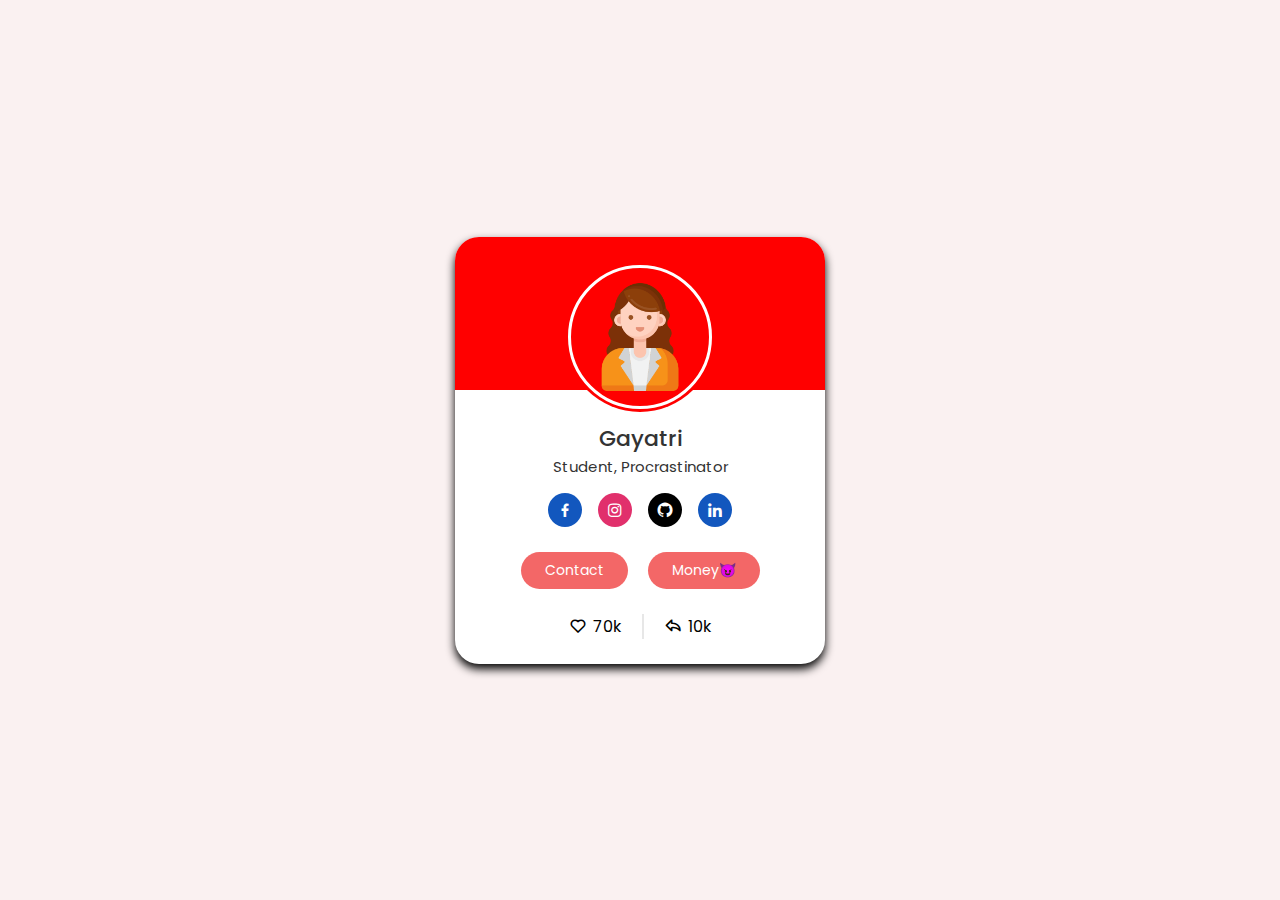
<file: index.html>
<!DOCTYPE html>
<html lang="en">
<head>
  <meta charset="UTF-8">
  <meta http-equiv="X-UA-Compatible" content="IE=edge">
  <meta name="viewport" content="width=device-width, initial-scale=1.0">
  <title>Project1</title>
  <link rel="stylesheet" href="./style.css">
  <link href='https://unpkg.com/boxicons@2.1.4/css/boxicons.min.css' rel='stylesheet'>
</head>
<body>
  <div class="profile-card">

    <div class="image">
      <img src="./person.png" alt="" class="profile-img">
    </div>

    <div class="text-data">
      <span class="name">Gayatri</span>
      <span class="job">Student, Procrastinator</span>
    </div>

    <div class="media-buttons">
      <a href="#" style="background: rgb(18, 87, 190);" class="link">
        <i class='bx bxl-facebook'></i>
      </a>
      <a href="#" style="background: #e1306c;" class="link">
        <i class='bx bxl-instagram'></i>
      </a>
      <a href="#" style="background: black;" class="link">
        <i class='bx bxl-github'></i>
      </a>
      <a href="#" style="background: rgb(18, 87, 190);" class="link">
        <i class='bx bxl-linkedin' ></i>
      </a>
    </div>
    
    <div class="buttons">
      <button class="button">Contact</button
      ><button class="button">Money😈</button>
    </div>

    <div class="analytics">
      <div class="data">
        <i class='bx bx-heart'></i>
        <span class="number">70k </span>
      </div>

      <div class="data">
        <i class='bx bx-share'></i>
        <span class="number">10k </span>
      </div>

    </div>

  </div>
</body>
</html>
</file>
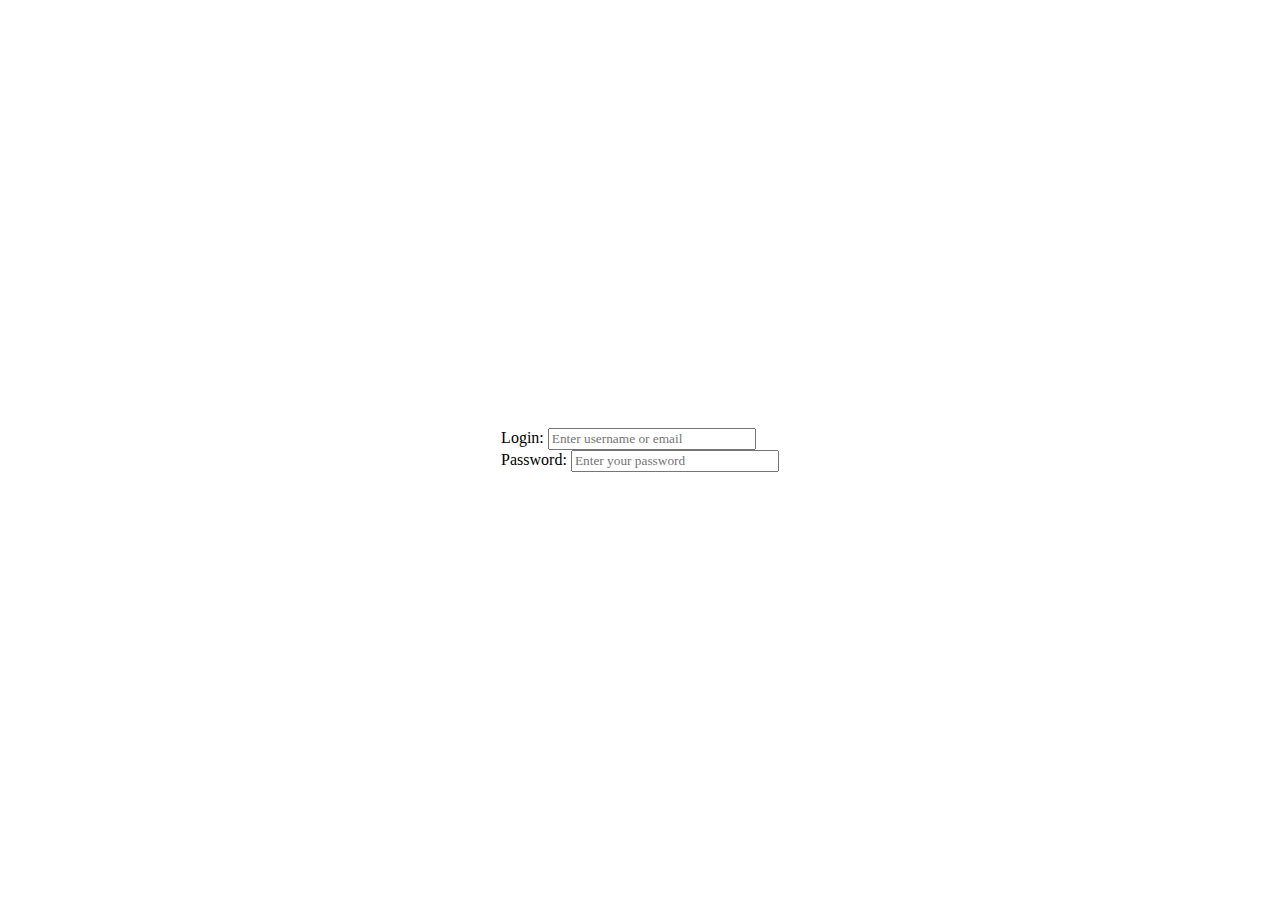
<file: login-form/index.html>
<!DOCTYPE html>
<html lang="en">
<head>
  <meta charset="UTF-8">
  <meta http-equiv="X-UA-Compatible" content="IE=edge">
  <meta name="viewport" content="width=device-width, initial-scale=1.0">
  <link rel="stylesheet" href="./style.css">
  <title>Login form</title>
</head>
<body>
  <div class="login-form">
    <div class="input-place">
      <form action="#">
        <div class="login">
          <span>Login:</span>
          <input type="text" size="25" placeholder="Enter username or email">
        </div>
        <div class="password">
          <span>Password:</span>
          <input type="text" size="25" placeholder="Enter your password">
        </div>
      </form>
    </div>
  </div>
</body>
</html>
</file>
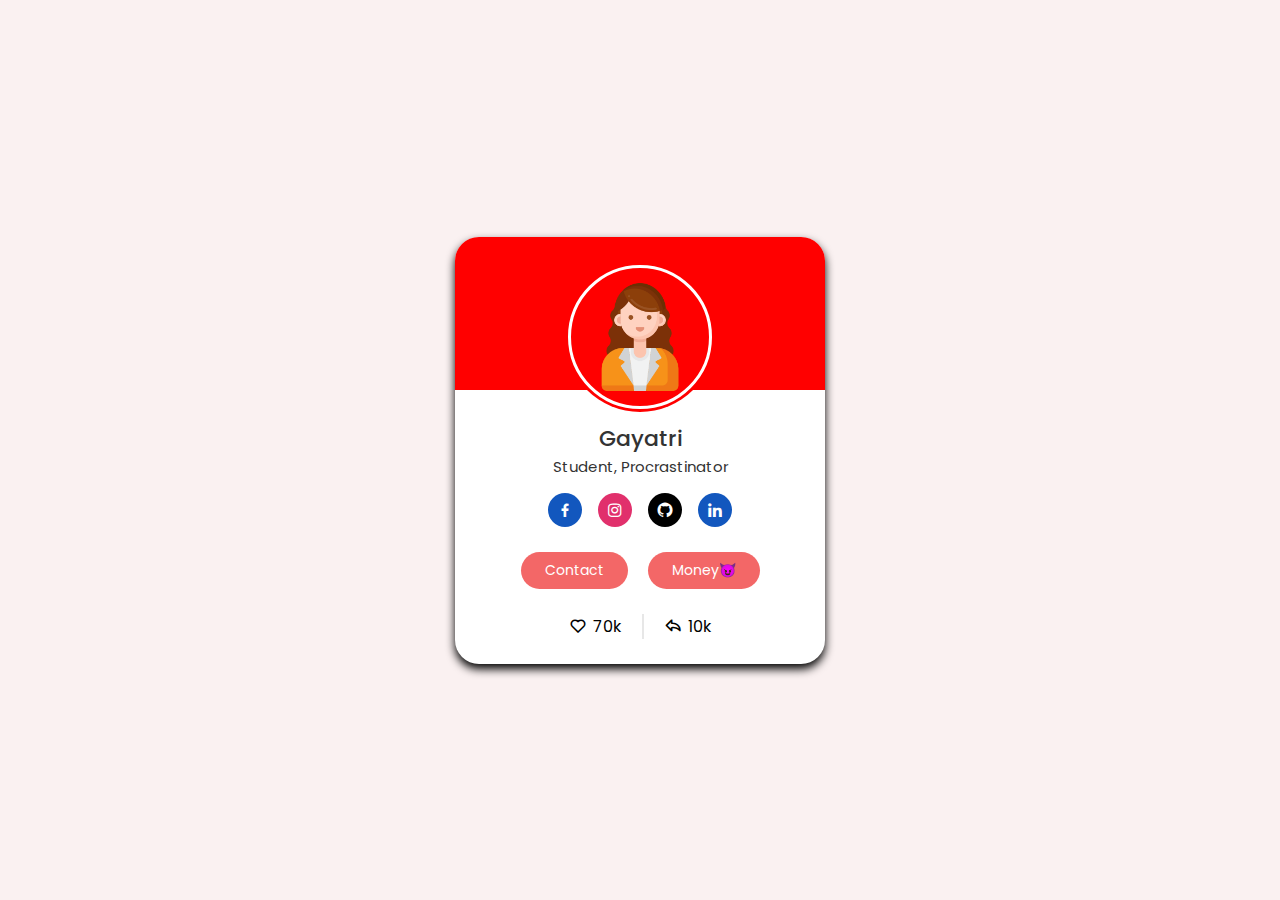
<file: pro1/index.html>
<!DOCTYPE html>
<html lang="en">
<head>
  <meta charset="UTF-8">
  <meta http-equiv="X-UA-Compatible" content="IE=edge">
  <meta name="viewport" content="width=device-width, initial-scale=1.0">
  <title>Profile card</title>
  <link rel="stylesheet" href="./style.css">
  <link href='https://unpkg.com/boxicons@2.1.4/css/boxicons.min.css' rel='stylesheet'>
</head>
<body>
  <div class="profile-card">

    <div class="image">
      <img src="./person.png" alt="" class="profile-img">
    </div>

    <div class="text-data">
      <span class="name">Gayatri</span>
      <span class="job">Student, Procrastinator</span>
    </div>

    <div class="media-buttons">
      <a href="#" style="background: rgb(18, 87, 190);" class="link">
        <i class='bx bxl-facebook'></i>
      </a>
      <a href="#" style="background: #e1306c;" class="link">
        <i class='bx bxl-instagram'></i>
      </a>
      <a href="#" style="background: black;" class="link">
        <i class='bx bxl-github'></i>
      </a>
      <a href="#" style="background: rgb(18, 87, 190);" class="link">
        <i class='bx bxl-linkedin' ></i>
      </a>
    </div>
    
    <div class="buttons">
      <button class="button">Contact</button
      ><button class="button">Money😈</button>
    </div>

    <div class="analytics">
      <div class="data">
        <i class='bx bx-heart'></i>
        <span class="number">70k </span>
      </div>

      <div class="data">
        <i class='bx bx-share'></i>
        <span class="number">10k </span>
      </div>

    </div>

  </div>
</body>
</html>
</file>
<file: style.css>
@import url('https://fonts.googleapis.com/css2?family=Poppins:ital,wght@0,400;0,500;0,600;1,300&display=swap');

* {
  margin: 0;
  padding: 0;
  box-sizing: border-box;
  font-family: "Poppins", sans-serif;
}

body {
  height: 100vh;
  display: flex;
  align-items: center;
  justify-content: center;
  background-color: rgb(250, 241, 241);
}

.profile-card {
  display: flex;
  flex-direction: column;
  align-items: center;
  max-width: 370px;
  width: 100%;
  background: white;
  border-radius: 24px;
  padding: 25px;
  box-shadow: 0 5px 10px black;
  position: relative;
}

.profile-card::before {
  content: '';
  position: absolute;
  top: 0;
  left: 0;
  height: 36%;
  width: 100%;
  border-radius: 24px 24px 0 0;
  background-color: red;
}

.image {
  position: relative;
  height: 150px;
  width: 150px;
  border-radius: 50%;
  background-color: red;
  padding: 3px;
  margin-bottom: 10px;
}

.image .profile-img {
  height: 100%;
  width: 100%;
  object-fit: cover;
  border-radius: 50%;
  border: 3px solid white;
}
.profile-card .text-data {
  display: flex;
  flex-direction: column;
  align-items: center;
  color: #333;
}

.text-data .name {
  font-size: 22px;
  font-weight: 500;

}

.text-data .job {
  font-size: 15px;
  font-weight: 400;
}

.profile-card .media-buttons {
  display: flex;
  align-items: center;
  margin-top: 15px;
}

.media-buttons .link {
  display: flex;
  align-items: center;
  justify-content: center;
  color: #fff;
  font-size: 18px;
  height: 34px;
  width: 34px;
  border-radius: 50%;
  margin: 0 8px;
  background-color: rgb(243, 103, 103);
  text-decoration: none;
}

.profile-card .buttons {
  display: flex;
  align-items: center;
  margin-top: 25px;
}

.buttons .button {
  color: white;
  font-size: 14px;
  font-weight: 400;
  border: none;
  border-radius: 24px;
  margin: 0 10px;
  padding: 8px 24px;
  background-color: rgb(243, 103, 103);
  cursor: pointer;
  transition: all 0.3s ease;
}

.buttons .button:hover {
  background-color: rgb(250, 150, 150);
}

.profile-card .analytics {
  display: flex;
  align-items: center;
  margin-top: 25px;
}

.analytics .data {
  display: flex;
  align-items: center;
  color: black;
  padding: 0 20px;
  border-right: 2px solid #e7e7e7;
}

.data i{
  font-size: 18px;
  margin-right: 6px;
}

.data:last-child {
  border-right: none;
}
</file>
<file: login-form/style.css>
* {
  font-family: Georgia, 'Times New Roman', Times, serif;
}

body{
  height: 100vh;
  padding: 0;
  margin: 0;
  display: flex;
  align-items: center;
  justify-content: center;

}

.login-form {
  height: 100px;
  width: 300px;
  border-radius: 25px;
  display: flex;
  align-items: center;
  justify-content: center;
  flex-direction: column;
  background-color:rgba(red, green, blue, alpha);
}

.input-place {
  display: flex;
  justify-content: space-between;
}
</file>
<file: pro1/style.css>
@import url('https://fonts.googleapis.com/css2?family=Poppins:ital,wght@0,400;0,500;0,600;1,300&display=swap');

* {
  margin: 0;
  padding: 0;
  box-sizing: border-box;
  font-family: "Poppins", sans-serif;
}

body {
  height: 100vh;
  display: flex;
  align-items: center;
  justify-content: center;
  background-color: rgb(250, 241, 241);
}

.profile-card {
  display: flex;
  flex-direction: column;
  align-items: center;
  max-width: 370px;
  width: 100%;
  background: white;
  border-radius: 24px;
  padding: 25px;
  box-shadow: 0 5px 10px black;
  position: relative;
}

.profile-card::before {
  content: '';
  position: absolute;
  top: 0;
  left: 0;
  height: 36%;
  width: 100%;
  border-radius: 24px 24px 0 0;
  background-color: red;
}

.image {
  position: relative;
  height: 150px;
  width: 150px;
  border-radius: 50%;
  background-color: red;
  padding: 3px;
  margin-bottom: 10px;
}

.image .profile-img {
  height: 100%;
  width: 100%;
  object-fit: cover;
  border-radius: 50%;
  border: 3px solid white;
}
.profile-card .text-data {
  display: flex;
  flex-direction: column;
  align-items: center;
  color: #333;
}

.text-data .name {
  font-size: 22px;
  font-weight: 500;

}

.text-data .job {
  font-size: 15px;
  font-weight: 400;
}

.profile-card .media-buttons {
  display: flex;
  align-items: center;
  margin-top: 15px;
}

.media-buttons .link {
  display: flex;
  align-items: center;
  justify-content: center;
  color: #fff;
  font-size: 18px;
  height: 34px;
  width: 34px;
  border-radius: 50%;
  margin: 0 8px;
  background-color: rgb(243, 103, 103);
  text-decoration: none;
}

.profile-card .buttons {
  display: flex;
  align-items: center;
  margin-top: 25px;
}

.buttons .button {
  color: white;
  font-size: 14px;
  font-weight: 400;
  border: none;
  border-radius: 24px;
  margin: 0 10px;
  padding: 8px 24px;
  background-color: rgb(243, 103, 103);
  cursor: pointer;
  transition: all 0.3s ease;
}

.buttons .button:hover {
  background-color: rgb(250, 150, 150);
}

.profile-card .analytics {
  display: flex;
  align-items: center;
  margin-top: 25px;
}

.analytics .data {
  display: flex;
  align-items: center;
  color: black;
  padding: 0 20px;
  border-right: 2px solid #e7e7e7;
}

.data i{
  font-size: 18px;
  margin-right: 6px;
}

.data:last-child {
  border-right: none;
}
</file>
